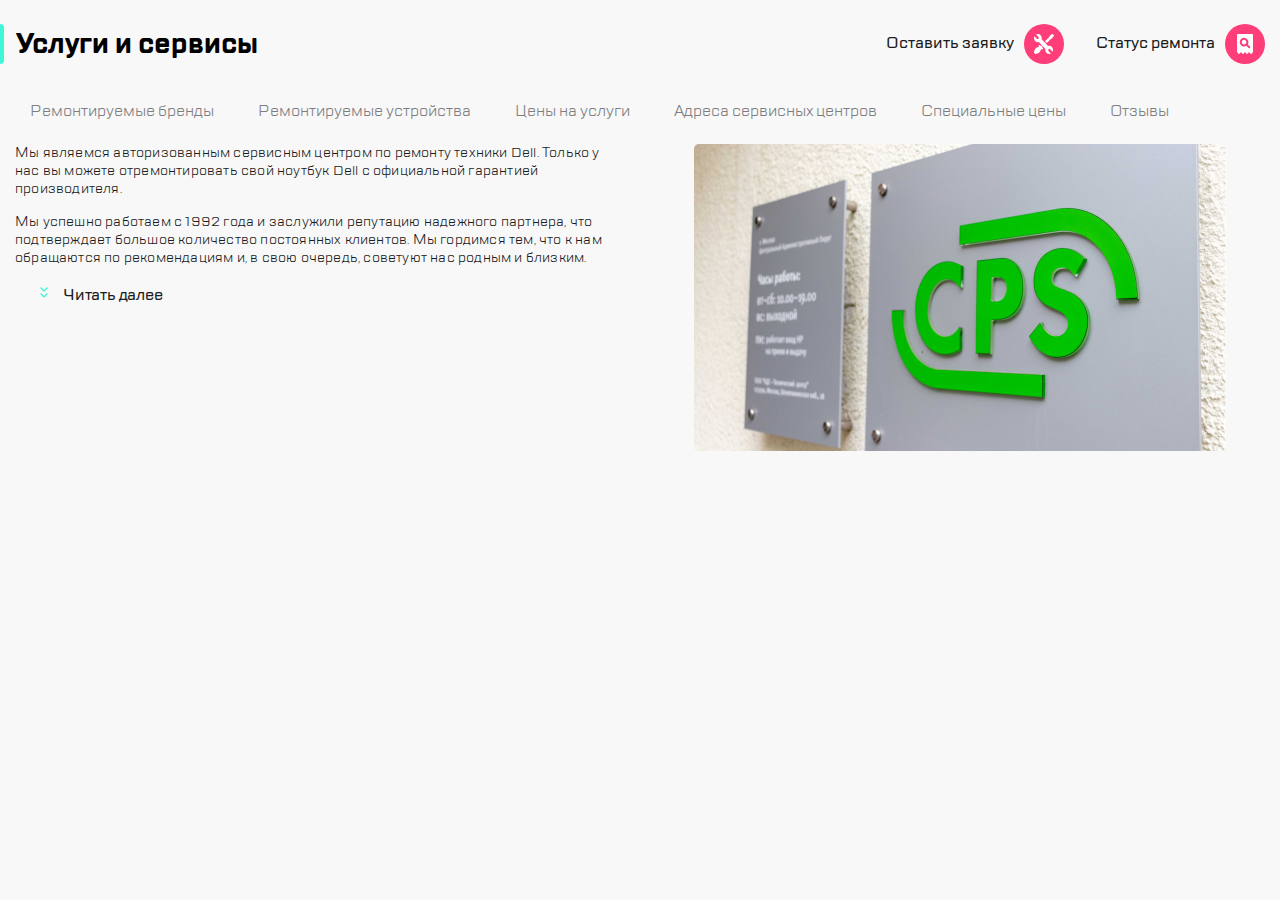
<file: index.html>
<!DOCTYPE html>
<html lang="ru">

<head>
    <meta charset="UTF-8">
    <meta name="viewport" content="width=device-width, initial-scale=1">
    <link rel="stylesheet" href="main.css">
    <title>Task 1.3</title>
</head>

<body>
   
    <div class="header">

        <div class="menu">
            <div class="hamburger-menu">
                <input id="menu__toggle" type="checkbox" />
                <label class="btn menu__btn" for="menu__toggle">
                    <span></span>
                </label>
                <ul class="menu__box">
                    <li><a class="menu__item" href="#">Елемент</a></li>
                    <li><a class="menu__item" href="#">Елемент</a></li>
                    <li><a class="menu__item" href="#">Елемент</a></li>
                    <li><a class="menu__item" href="#">Елемент</a></li>
                    <li><a class="menu__item" href="#">Елемент</a></li>
                </ul>
            </div>
        </div>

        <div class="logo">
            <a href="#" class="logo__link">
                <span class="logo__img"></span>
            </a>
        </div>

        <div class="menu__services">


            <div class="call d-none d-md-block">
                <a href="#" class="repair__link">
                    <span class="btn call__img"></span>
                </a>
            </div>

            <div class="chat d-none d-md-block">
                <a href="#" class="chat__link">
                    <span class="btn chat__img"></span>
                </a>
            </div>

            <div class="profile d-none d-md-block">
                <a href="#" class="profile__link">
                    <span class="btn profile__img"></span>
                </a>
            </div>

            <div class="repair">
                <a href="#" class="repair__link">
                    <span class="btn repair__img"></span>
                </a>
            </div>

            <div class="search">
                <a href="#" class="search__link">
                    <span class="btn search__img"></span>
                </a>
            </div>

        </div>

    </div>
    <article>
        <div class="services">
            <div class="services-header">

                <h1 class="services__title">
                    Услуги и сервисы
                </h1>

                <div class="services-header__menu d-none d-lg-block">

                    <div class="repair">

                        <a href="#" class="link d-flex">
                            <div class="repair__text">
                                Оставить заявку
                            </div>
                            <span class="btn repair__img"></span>
                        </a>
                    </div>

                    <div class="search d-flex">

                        <a href="#" class="link d-flex">
                            <div class="search__text">
                                Статус ремонта
                            </div>
                            <span class="btn search__img"></span>
                        </a>
                    </div>

                </div>

            </div>


            <ul class="services-menu">
                <li class="services-menu__item"><a href="#" class="services-menu__link">Ремонтируемые бренды</a></li>
                <li class="services-menu__item"><a href="#" class="services-menu__link">Ремонтируемые устройства</a></li>
                <li class="services-menu__item"><a href="#" class="services-menu__link">Цены на услуги</a></li>
                <li class="services-menu__item"><a href="#" class="services-menu__link">Адреса сервисных центров</a></li>
                <li class="services-menu__item"><a href="#" class="services-menu__link">Специальные цены</a></li>
                <li class="services-menu__item"><a href="#" class="services-menu__link">Отзывы</a></li>
            </ul>

            <div class="services-content">
                <div class="col-md-6">
                    <div class="services-content__text">
                        <p class="text-paragraph">Мы являемся авторизованным сервисным центром по ремонту техники Dell. Только у нас вы можете отремонтировать свой ноутбук Dell с официальной гарантией производителя.</p>


                        <p class="text-paragraph">Мы успешно работаем с 1992 года и заслужили репутацию надежного партнера, что подтверждает большое количество постоянных клиентов. Мы гордимся тем, что к нам обращаются по рекомендациям и, в свою очередь, советуют нас родным и близким.</p>
                        <a class="text__readmore d-none d-md-block">
                            Читать далее
                        </a>
                    </div>
                    <a class="text__readmore d-block d-md-none">
                        Читать далее
                    </a>
                </div>

                <div class="col-md-6 justify-content-center">
                    <img src="img/img-1.jpg" alt="img1" class="services-content__img">
                </div>



            </div>
        </div>
    </article>
</body>

</html>
</file>
<file: main.css>
@font-face {
    font-family: 'TT Lakes';
    src: url('fonts/TTLakes-Italic.woff');
    font-weight: 300;
}

@font-face {
    font-family: 'TT Lakes';
    src: url('fonts/TTLakes-Regular.woff');
    font-weight: 400;
}

@font-face {
    font-family: 'TT Lakes';
    src: url('fonts/TTLakes-Medium.woff');
    font-weight: 500;
}

@font-face {
    font-family: 'TT Lakes';
    src: url('fonts/TTLakes-Bold.woff');
    font-weight: 700;
}

*,
*::before,
*::after {
    box-sizing: border-box;
}

ul[class],
ol[class] {
    padding: 0;
}

body,
h1,
h2,
h3,
h4,
p,
ul,
ol,
ul[class],
ol[class],
li,
figure,
figcaption,
blockquote,
dl,
dd {
    margin: 0;
}

html,
body {
    background-color: #F8F8F8;
    height: 100%;
    min-width: 320px;
    min-height: 480px;
    font-family: "TT Lakes", sans-serif;
    font-weight: 400;
}

html {
    scroll-behavior: smooth;
}

body {
    min-height: 100vh;
    scroll-behavior: smooth;
    text-rendering: optimizeSpeed;
    line-height: 1.5;
    min-width: 320px;
    margin: 0 auto;

}

.container {
    max-width: 1120px;
}

img {
    display: block;
    max-width: 100%;
    height: auto;
}

ul li,
ol li {
    list-style: none;
}

a:not([class]) {
    text-decoration-skip-ink: auto;
}


article > * + * {
    margin-top: 1em;
}

input,
button,
textarea,
select {
    font: inherit;
}

/*grid*/
.col-md-6 {
    padding: 15px;
}

.d-none {
    display: none;
}

.d-block {
    display: block;
}

.d-flex {
    display: flex;
}

.justify-content-center {
    display: -webkit-flex;
    display: -moz-flex;
    display: -ms-flex;
    display: -o-flex;
    display: flex;
    justify-content: center;
}

/*link*/
.link {
    text-decoration: none;
    font-weight: 500;
    font-size: 16px;
    color: #1B1C21;
    transition: .4s;
}

.link:hover {
    transform: scale(1.05);
}

.link:hover .btn {
    background-color: #E82C93;
    transform: scale(1.05);

}

.link:active {
    transform: scale(.95);
}

.link:active .btn {
    transform: scale(.95);
    background-color: #E82C35;
}

/*btn*/
.btn {
    display: block;
    width: 40px;
    height: 40px;

    background-color: #FF3E79;
    border-radius: 50%;
    cursor: pointer;
    transition: .4s;
}

.btn:hover {
    background-color: #E82C93;
    transform: scale(1.05);

}

.btn:active {
    transform: scale(.95);
    background-color: #E82C35;
}

/*BURGER MENU*/
#menu__toggle {
    opacity: 0;
}

#menu__toggle:checked ~ .menu__btn > span {
    transform: rotate(45deg);
}

#menu__toggle:checked ~ .menu__btn {
    padding: 0px 0 5px 12px;

}

#menu__toggle:checked ~ .menu__btn > span::before {
    top: 0;
    transform: rotate(0);
}

#menu__toggle:checked ~ .menu__btn > span::after {
    top: 0;
    transform: rotate(90deg);
}


#menu__toggle:checked ~ .menu__wrapper {
    visibility: visible;
    left: 0;
}

.menu-footer {
    display: flex;
    flex-direction: column;
    padding: 25px 0 32px 24px;
    z-index: 6;
    transition-duration: .25s;
}

@media (min-height: 685px) {
    .menu-footer {
        display: flex;
        flex-direction: column;
        position: absolute;
        bottom: 32px;
        left: 24px;
        padding: 0;
        z-index: 6;
        transition-duration: .25s;
    }
}

.menu-footer__services {
    display: -webkit-flex;
    display: -moz-flex;
    display: -ms-flex;
    display: -o-flex;
    display: flex;
    width: 160px;
    justify-content: space-between;

}

.menu-footer__email {
    font-size: 16px;
    line-height: 24px;
    color: #1B1C21;
    padding: 16px 0;
}

.menu-footer__phone {
    font-size: 24px;
    line-height: 32px;
    padding-bottom: 40px;

}

.menu-footer__language {
    display: -webkit-flex;
    display: -moz-flex;
    display: -ms-flex;
    display: -o-flex;
    display: flex;

}

.menu-footer__language-link {
    text-decoration: none;
    color: #1B1C21;
    font-size: 16px;
    padding-right: 7px;
}

.menu-footer__language-link:hover,
.menu-footer__language-link:active {
    color: #7E7E82;
}

.menu__header {
    display: block;
    position: absolute;
    top: 18px;
    left: 80px;
    z-index: 6;
    transition-duration: .25s;
}

.menu__search {
    display: block;
    position: absolute;
    top: 24px;
    left: 260px;
    z-index: 6;
    transition-duration: .25s;
}

.menu__btn {
    display: flex;
    align-items: center;
    padding-left: 10px;
    position: absolute;
    top: 24px;
    left: 16px;


    z-index: 6;

}


.menu__btn > span {
    display: block;
    position: absolute;

    width: 10px;
    height: 2px;
    border-radius: 1px;
    background-color: #fff;
    ;

    transition-duration: .25s;
}

.menu__btn > span::before,
.menu__btn > span::after {
    display: block;
    position: absolute;

    width: 18px;
    height: 2px;
    border-radius: 1px;
    background-color: #fff;
    ;

    transition-duration: .25s;
}

.menu__btn > span::before {
    content: '';
    top: -8px;
}

.menu__btn > span::after {
    content: '';
    top: 8px;
}

.menu__wrapper {
    display: block;
    position: fixed;
    visibility: hidden;
    top: 0;
    left: -100%;
    overflow: hidden;
    overflow-y: scroll;
    transition-duration: .25s;
    -webkit-box-shadow: 5px 0px 92px 13px rgba(0, 0, 0, 0.58);
    -moz-box-shadow: 5px 0px 92px 13px rgba(0, 0, 0, 0.58);
    box-shadow: 5px 0px 92px 13px rgba(0, 0, 0, 0.58);
    margin: 0;
    padding: 80px 0;
    background: #fff;


    z-index: 5;
    width: 320px;
    height: 100%;
}

.menu__box {

    list-style: none;






}

.menu__item {
    display: block;
    padding: 12px 0 12px 24px;

    color: #1B1C21;

    font-family: 'TT Lakes';
    font-size: 16px;
    line-height: 24px;

    text-decoration: none;

    transition-duration: .35s;
    position: relative;
}

.menu__item:hover {
    opacity: .9;
    color: #7E7E82;
}

.menu__item:hover::after {
    content: '';
    display: block;
    width: 4px;
    height: 40px;

    border-bottom-right-radius: 4px;
    border-top-right-radius: 4px;

    background-color: #41F6D7;
    position: absolute;
    top: 2px;
    left: 0px;
}

.menu__item:active {
    opacity: 1;
    color: #7E7E82;
}

.menu__item:active::after {
    content: '';
    display: block;
    width: 4px;
    height: 40px;

    border-bottom-right-radius: 4px;
    border-top-right-radius: 4px;

    background-color: #41F6D7;
    position: absolute;
    top: 2px;
    left: 0px;
}

.menu__line {
    width: 100%;
    height: 2px;
    background-color: #336447;
    margin-top: -35px;
}

.menu__line::after {
    content: url('../img/header__new.png');

    position: absolute;
    margin-top: 2px;
    right: 0;
}

/*header*/
.header {
    width: 100%;
    height: 88px;
    background-color: #fff;
    display: -webkit-flex;
    display: -moz-flex;
    display: -ms-flex;
    display: -o-flex;
    display: flex;
    align-items: center;
    justify-content: space-between;
    border-bottom: 1px solid #D9FFF5;
}

.menu {
    display: -webkit-flex;
    display: -moz-flex;
    display: -ms-flex;
    display: -o-flex;
    display: flex;
    min-width: 200px;
    justify-content: space-around;
}

.logo__img {
    display: block;

    transition: .4s all;
    cursor: pointer;
    position: relative;
}



.logo__img:hover {
    transform: scale(1.05);
}

.logo__img:active {
    transform: scale(.95);
}

.menu__services {
    width: 100px;
    display: -webkit-flex;
    display: -moz-flex;
    display: -ms-flex;
    display: -o-flex;
    display: flex;
    justify-content: space-between;
    position: relative;
    margin-right: 16px;
}

.menu__services::before {
    content: '';
    display: block;
    width: 2px;
    height: 32px;
    background-color: #eaeaea;
    border-radius: 1px;
    position: absolute;
    top: 5px;
    left: -20px;
}

.call__img {
    background-image: url('img/icon/telephon.svg');
    background-repeat: no-repeat;
    background-position: center center;
}

.chat__img {
    background-image: url('img/icon/chat.svg');
    background-repeat: no-repeat;
    background-position: center center;
}

.profile__img {
    background-image: url('img/icon/profile.svg');
    background-repeat: no-repeat;
    background-position: center center;
}

.repair__img {

    background-image: url('img/icon/repair.svg');
    background-repeat: no-repeat;
    background-position: center center;

}

.search__img {

    background-image: url('img/icon/search.svg');
    background-repeat: no-repeat;
    background-position: center center;

}

.services {
    padding: 24px 0;
    background-color: #F8F8F8;
    min-height: 100%;
}

.services__title {
    display: block;
    font-size: 28px;
    line-height: 40px;
    margin-left: 16px;
    position: relative;
    margin-bottom: 25px;
}

.services__title::after {
    content: '';
    display: block;
    width: 4px;
    height: 40px;

    border-bottom-right-radius: 4px;
    border-top-right-radius: 4px;

    background-color: #41F6D7;
    position: absolute;
    top: 0;
    left: -16px;
}

.services-menu {
    display: flex;
    align-items: center;
    overflow: hidden;
    overflow-x: scroll;
    white-space: nowrap;
}

.services-menu__item {
    display: inline-block;
    margin-left: 16px;
}

.services-menu__link {
    height: 40px;
    text-decoration: none;
    color: #7E7E82;
    font-size: 16px;
    line-height: 24px;
    transition: .4s all;
    border: 2px solid transparent;
    display: flex;
    padding: 8px 12px;
}

.services-menu__link:hover {
    padding: 8px 12px;
    background-color: #fff;
    border: 2px solid #B8FFEC;
    border-radius: 6px;
}

.services-content__text {
    overflow: hidden;
    height: 88px;
    font-size: 14px;
    line-height: 18px;

    letter-spacing: 0.2px;

    color: #1B1C21;
}

.text-paragraph {
    display: block;
    margin-bottom: 15px;

}

.text__readmore {
    display: inline-block;
    margin: 16px 48px;
    font-size: 16px;
    line-height: 24px;

    letter-spacing: -0.2px;
    font-weight: 500;
    color: #1B1C21;
    position: relative;
    cursor: pointer
}

.text__readmore:hover {

    animation: arrow 1s infinite linear;
}

.text__readmore:active {
    color: #7E7E82;
}

.text__readmore::before {
    content: url('img/icon/arrow-bottom.svg');
    display: block;
    width: 7px;
    height: 10px;
    position: absolute;
    left: -23px;
    top: -2px;

    animation: arrow 1.5s infinite linear;
}

@keyframes arrow {
    0% {
        transform: translateY(0);
    }

    50% {
        transform: translateY(3px);
    }

    100% {
        transform: translateY(0);
    }
}

@media (min-width:768px) {
    .col-md-6 {
        width: 50%;
    }

    .d-md-block {
        display: block;
    }

    .d-md-none {
        display: none;
    }

    .services-content {
        display: -webkit-flex;
        display: -moz-flex;
        display: -ms-flex;
        display: -o-flex;
        display: flex;
        height: auto;
    }

    .services-content__text {
        height: auto;
    }

    .services-content__img {
        border-radius: 5px;
    }

    .menu__services {
        width: 300px;
    }

    .menu__services::before {
        left: 182px;
    }
}

@media (min-width:1120px) {
    .header {
        display: none;
    }

    .services-header {
        display: -webkit-flex;
        display: -moz-flex;
        display: -ms-flex;
        display: -o-flex;
        display: flex;
        justify-content: space-between;
        padding-right: 15px;
    }

    .d-lg-block {
        display: -webkit-flex;
        display: -moz-flex;
        display: -ms-flex;
        display: -o-flex;
        display: flex;
    }

    .repair__text {
        padding: 7px 10px 7px 32px;
    }

    .search__text {
        padding: 7px 10px 7px 32px;
    }

    .services-menu {
        display: flex;
        align-items: center;
        overflow: hidden;
    }


}
</file>
